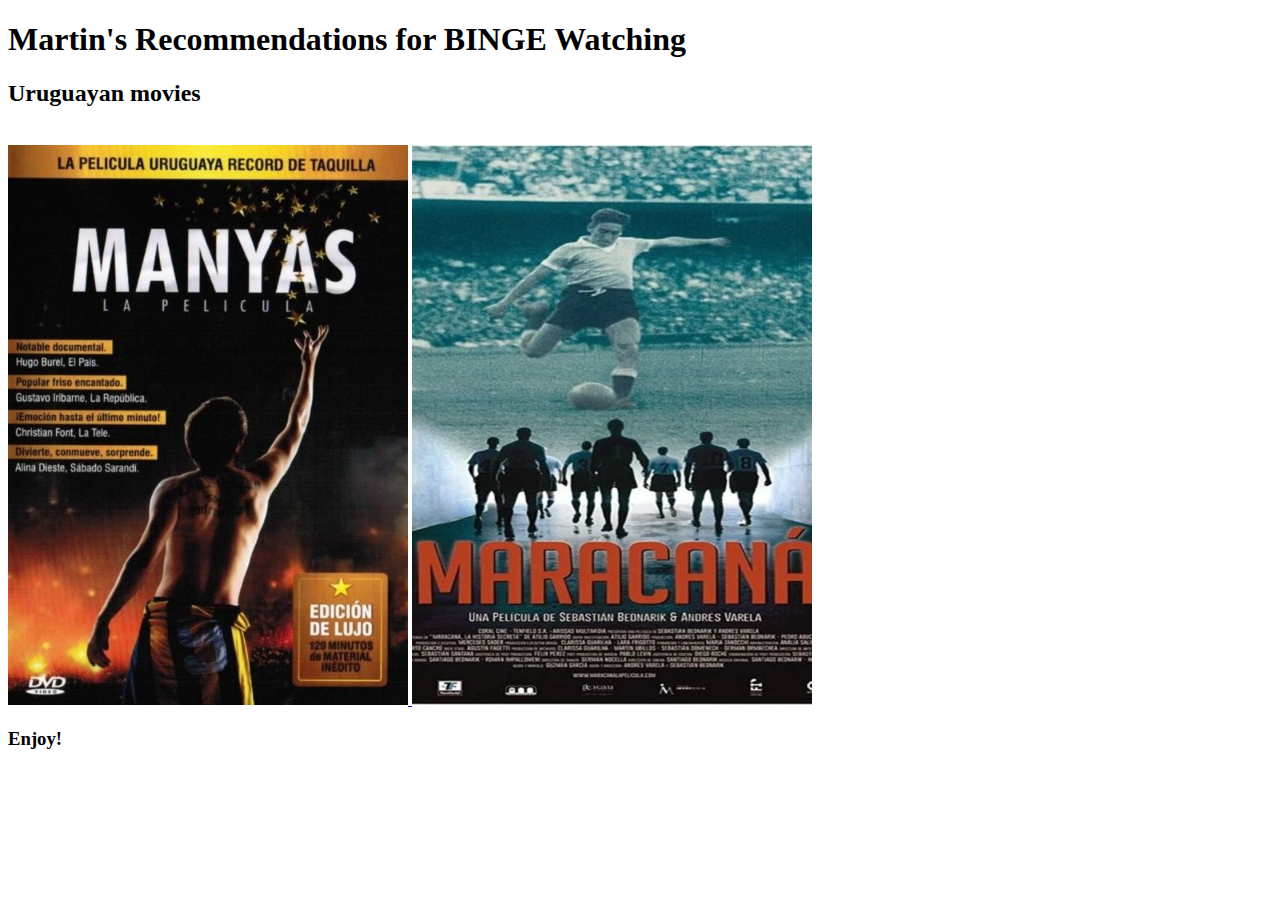
<file: ex1/index.html>
<!DOCTYPE html>
<html lang="en">
  <head>
    <title>Martin Mazas</title>
  </head>
  <body>
    <h1>Martin's Recommendations for BINGE Watching</h1> 
    <h2>Uruguayan movies</h2> 
  <br>
    <a href="index2.html">
      <img src="images\manyas.jpg" title="Manyas"/>
    </a>
    <a href="index3.html">
      <img src="images\maracana.jpg" title="Maracana"/>
    </a>
    <h3>Enjoy!</h3>
  </body>
</html>
</file>
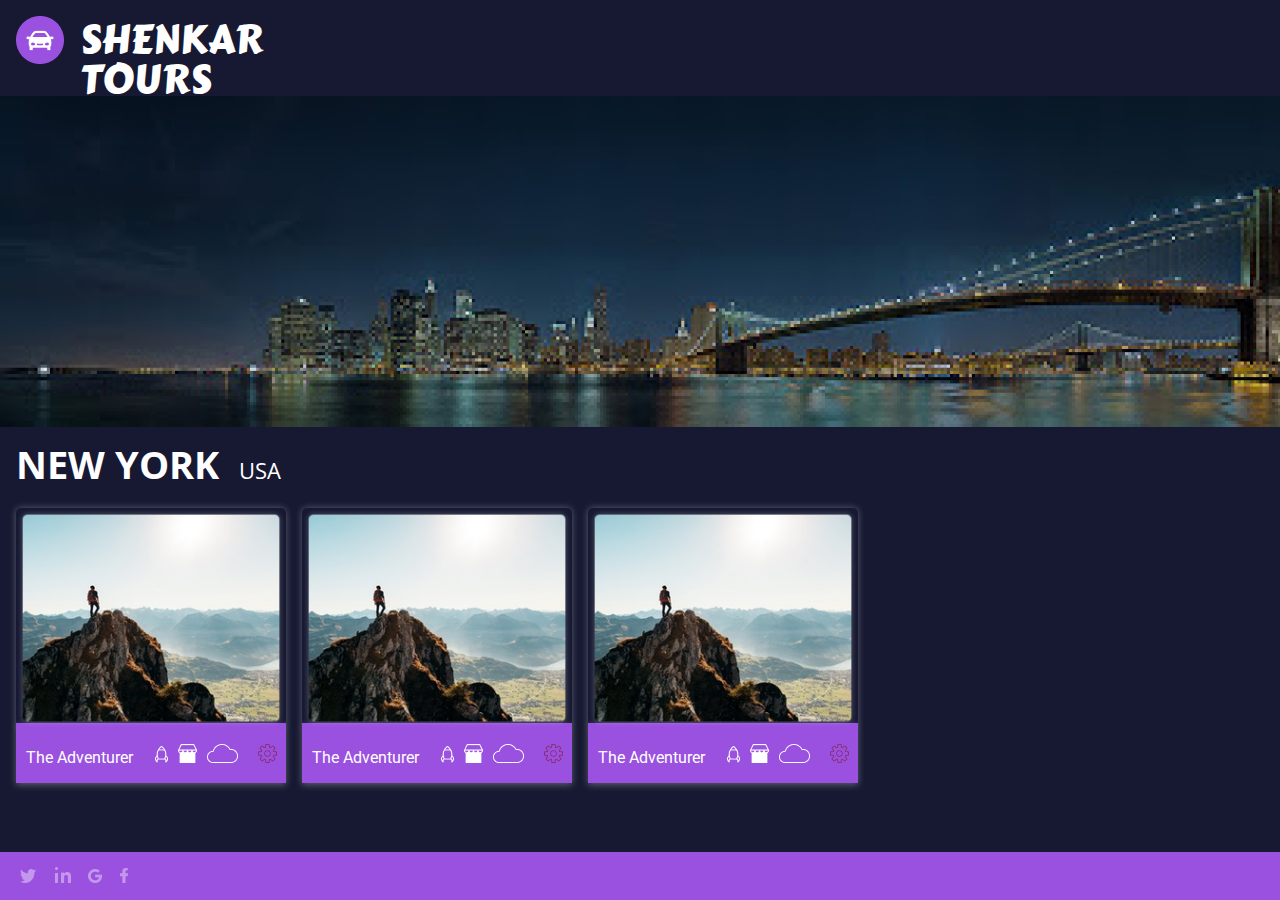
<file: ex2/index.html>
<!DOCTYPE html>
<html lang="en">
    <head>
        <link href="https://fonts.googleapis.com/css2?family=Carter+One&family=Open+Sans&family=Roboto:wght@300&display=swap" rel="stylesheet">
        <link rel="stylesheet" href="css/style.css">
        <title>Martin Mazas-Ex2</title>
    </head>
    <body>
        <header>
            <a href="#" id="logo"><span>SHENKAR TOURS</span></a> 
        </header>
        <main>
            <section id="cover"></section>
            <section id="place">
                    <h1>NEW YORK</h1>
                    <h5>USA</h5>
            </section>
            <section id="cardsMenu">
                <section id="card">
                        <img class="picture" src="images/cet.png">
                        <section id="container">
                            <a href="index2.html"><span>The Adventurer</span></a>
                            <section id="icons">
                                <img class="eachIcon" src="images/cohete.png">
                                <img class="eachIcon" src="images/basura.png">
                                <img class="eachIcon" src="images/nube.png">
                            </section>
                            <img class="settingsIcon" src="images/settings.png">
                        </section>
                </section>
                <section id="card">
                        <img class="picture" src="images/cet.png">
                        <section id="container">
                            <a href="index2.html"><span>The Adventurer</span></a>
                            <section id="icons">
                                <img class="eachIcon" src="images/cohete.png">
                                <img class="eachIcon" src="images/basura.png"> 
                                <img class="eachIcon" src="images/nube.png">
                            </section>
                            <img class="settingsIcon" src="images/settings.png">
                        </section>
                </section>
                <section id="card">
                        <img class="picture" src="images/cet.png">
                        <section id="container">
                            <a href="index2.html"><span>The Adventurer</span></a>
                            <section id="icons">
                                <img class="eachIcon" src="images/cohete.png">
                                <img class="eachIcon" src="images/basura.png">                        
                                <img class="eachIcon" src="images/nube.png">
                            </section>
                            <img class="settingsIcon" src="images/settings.png">
                        </section>
                </section>
            </section>          
          
        </main>
        <footer>
            <section id="socialFooter">
                <a href="https://twitter.com/mazas_martin"><img class="twitter" src="images/Twitter.png"></a>
                <a href="https://www.linkedin.com/in/martin-mazas-0b898172/"><img class="linkedin" src="images/Linkedin.png"></a>
                <a href="https://www.google.com"><img class="google" src="images/Google.png"></a>
                <a href="https://www.facebook.com"><img class="facebook" src="images/Facebook.png"></a>
            </section>
        </footer>
    </body>
</html>
</file>
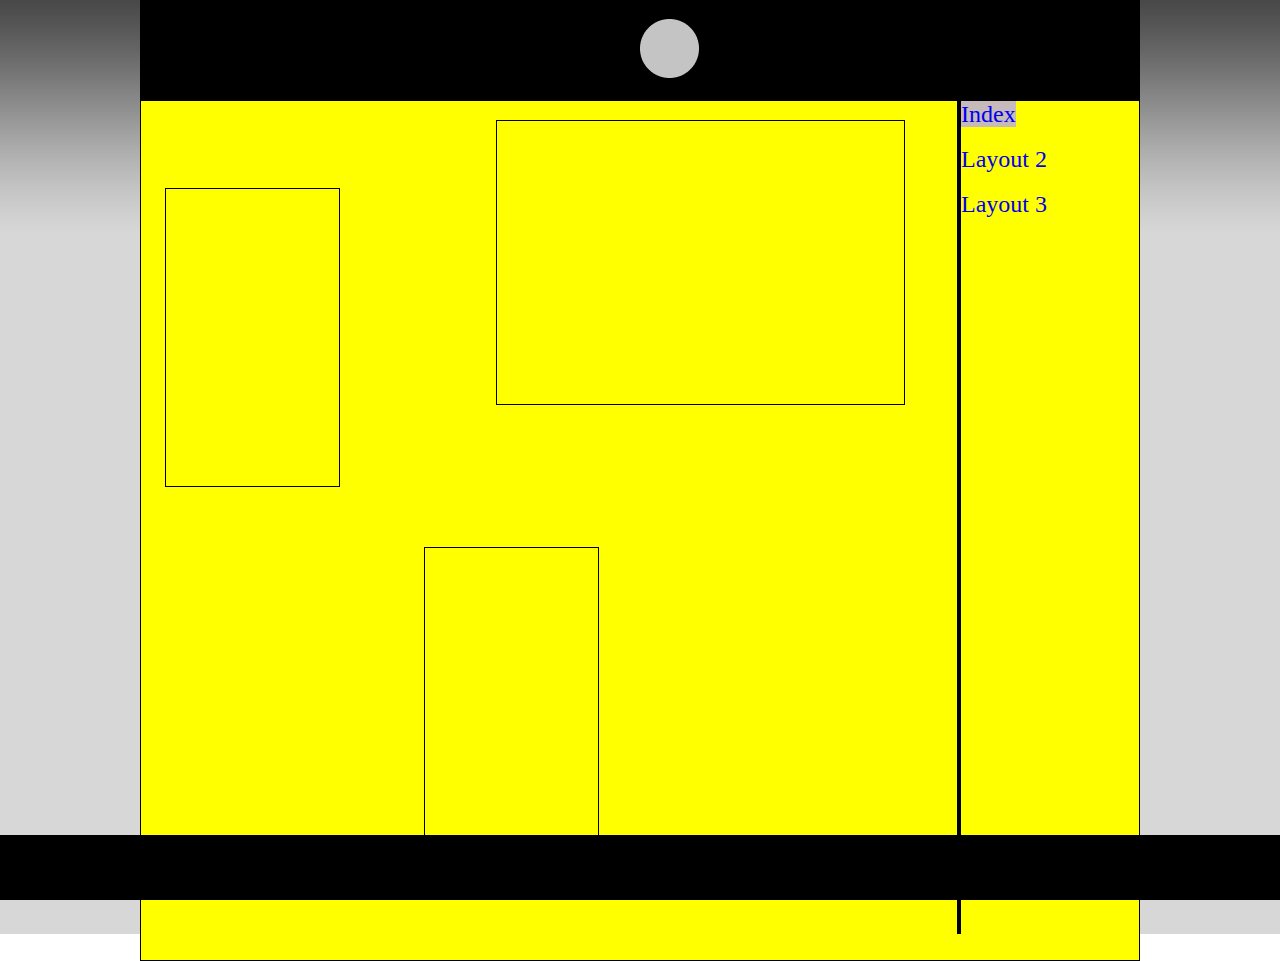
<file: ex3/index.html>
<!DOCTYPE html>
<html lang="en">
<head>
    <meta charset="UTF-8">
    <meta name="viewport" content="width=device-width, initial-scale=1.0">
    <title>Martin Mazas ex3</title>
    <link rel="stylesheet" href="css/style.css">
</head>
<body>
    <div id="wrapper">
        <header><a href="#"><span id="logo"></span></a></header>
        <nav class="vertical">
            <ul>
                <li><a class="selected" href="#">Index</a></li><br>
                <li><a href="layout2.html">Layout 2</a></li><br>
                <li><a href="layout3.html">Layout 3</a></li><br>
            </ul>
        </nav>
        <main class="container left">
            <article class="verticalRectangle topLeft"></article>
            <article class="horizontalRectangle topRight"></article>
            <article class="verticalRectangle centerDown"></article>
        </main>
    </div>
    <footer class="clear"></footer>
</body>
</html>
</file>
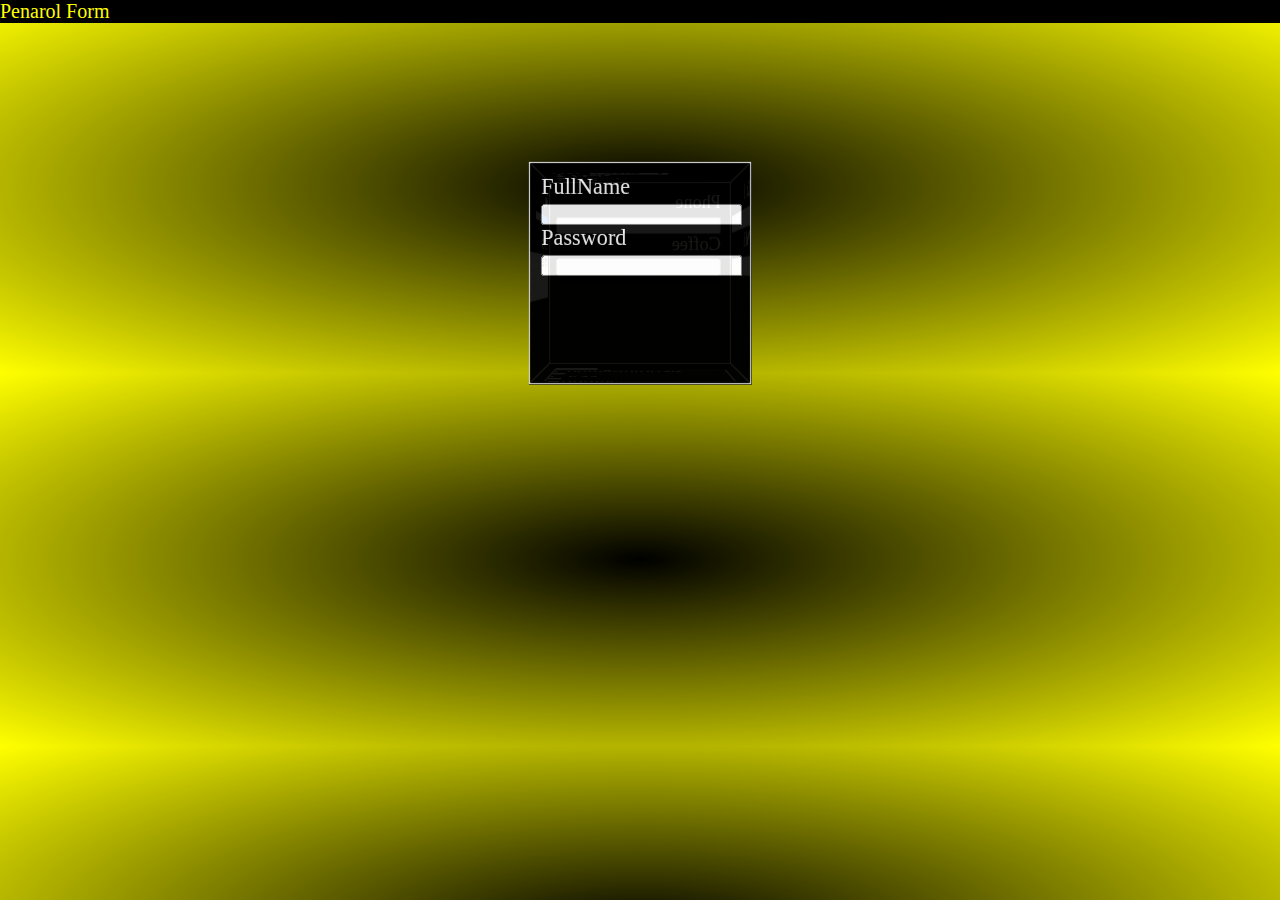
<file: ex4/index.html>
<!DOCTYPE html>
<html lang="en">
<head>
    <meta charset="UTF-8">
    <meta name="viewport" content="width=device-width, initial-scale=1.0">
    <title>Martin Mazas ex4</title>
    <link rel="stylesheet" href="https://stackpath.bootstrapcdn.com/bootstrap/4.5.0/css/bootstrap.min.css" integrity="sha384-9aIt2nRpC12Uk9gS9baDl411NQApFmC26EwAOH8WgZl5MYYxFfc+NcPb1dKGj7Sk" crossorigin="anonymous">
    <link href="includes/css/style.css" rel="stylesheet">
</head>
<body>
    <nav class="navbar navbar-dark bg-gradient">
        Penarol Form
    </nav>
    <main>
        <form action="http://html5-book.co.il/teach/forms/get_form2.php" method="GET">
            <div class="wrap">
                <div class="cube">
                    <div class="front">
                        <label>FullName
                            <input type="text" class="form-control col-md-9" name="fullName" required>
                        </label>
                        <label>Password
                            <input type="password" class="form-control col-md-9" name="pass">
                        </label>
                    </div>
                <div class="right">
                    <label>Email
                        <input type="email" class="form-control col-md-9" name="mail" autocomplete="on">
                    </label>
                    <label>Website
                        <input type="url" class="form-control col-md-9" name="website" autocomplete="on">
                    </label>                
                </div>
                <div class="back">
                    <label>Phone
                        <input type="text" class="form-control col-md-9" name="phone" pattern="[0-9]{10}">
                    </label>
                    <label>Coffee
                        <input type="number" class="form-control col-md-9" name="coffee">
                    </label>                 
                </div>
                <div class="left">
                    <label>Range &nbsp;
                        <input type="range" class="custom-range col-md-9" min="50" max="100" name="temper">
                    </label>
                    <label>Address
                        <textarea class="form-control col-md-6" rows="3" name="address">some text</textarea>
                    </label>                   
                </div>
                <div class="bottom">
                    <fieldset>
                        <legend> Hobbies:</legend>
                        <div class="form-check">
                            <input class="form-check-input" type="checkbox" name="interests[]" value="GYM" id="check1">
                            <label class="form-check-label" for="check1">GYM  
                            </label>
                            <input class="form-check-input" type="checkbox" name="interests[]" value="Coding-tutorials" id="check2">
                            <label class="form-check-label" for="check2">Coding-tutorials
                            </label>
                        </div>
                    </fieldset>               
                    <input type="submit" value="Submit">  
                </div>
                <div class="top">
                    <label>Gender<br>
                        <input type="radio" name="gender" value="female"> Female <br>
                        <input type="radio" name="gender" value="male"> Male
                    </label>
                    <label>Age
                        <select id="options" class="custom-select col-md-4" name="age">
                            <option selected>Choose...</option>
                            <option value="10">10</option>
                            <option value="11">11</option>
                            <option value="12">12</option>
                            <option value="13">13</option>
                            <option value="14">14</option>
                            <option value="15">15</option>
                            <option value="16">16</option>
                            <option value="17">17</option>
                            <option value="18">18</option>
                            <option value="19">19</option>
                            <option value="20">20</option>
                        </select>
                    </label>
                                    
                </div>
                        
                </div>
            </div>
        </form>
    </main>
    <script src="includes/jquery-3.2.1.min.js"></script>
    <script src="https://cdn.jsdelivr.net/npm/popper.js@1.16.0/dist/umd/popper.min.js" integrity="sha384-Q6E9RHvbIyZFJoft+2mJbHaEWldlvI9IOYy5n3zV9zzTtmI3UksdQRVvoxMfooAo" crossorigin="anonymous"></script>
    <script src="https://stackpath.bootstrapcdn.com/bootstrap/4.5.0/js/bootstrap.min.js" integrity="sha384-OgVRvuATP1z7JjHLkuOU7Xw704+h835Lr+6QL9UvYjZE3Ipu6Tp75j7Bh/kR0JKI" crossorigin="anonymous"></script>
    <script src="includes/main.js"></script>
</body>
</html>
</file>
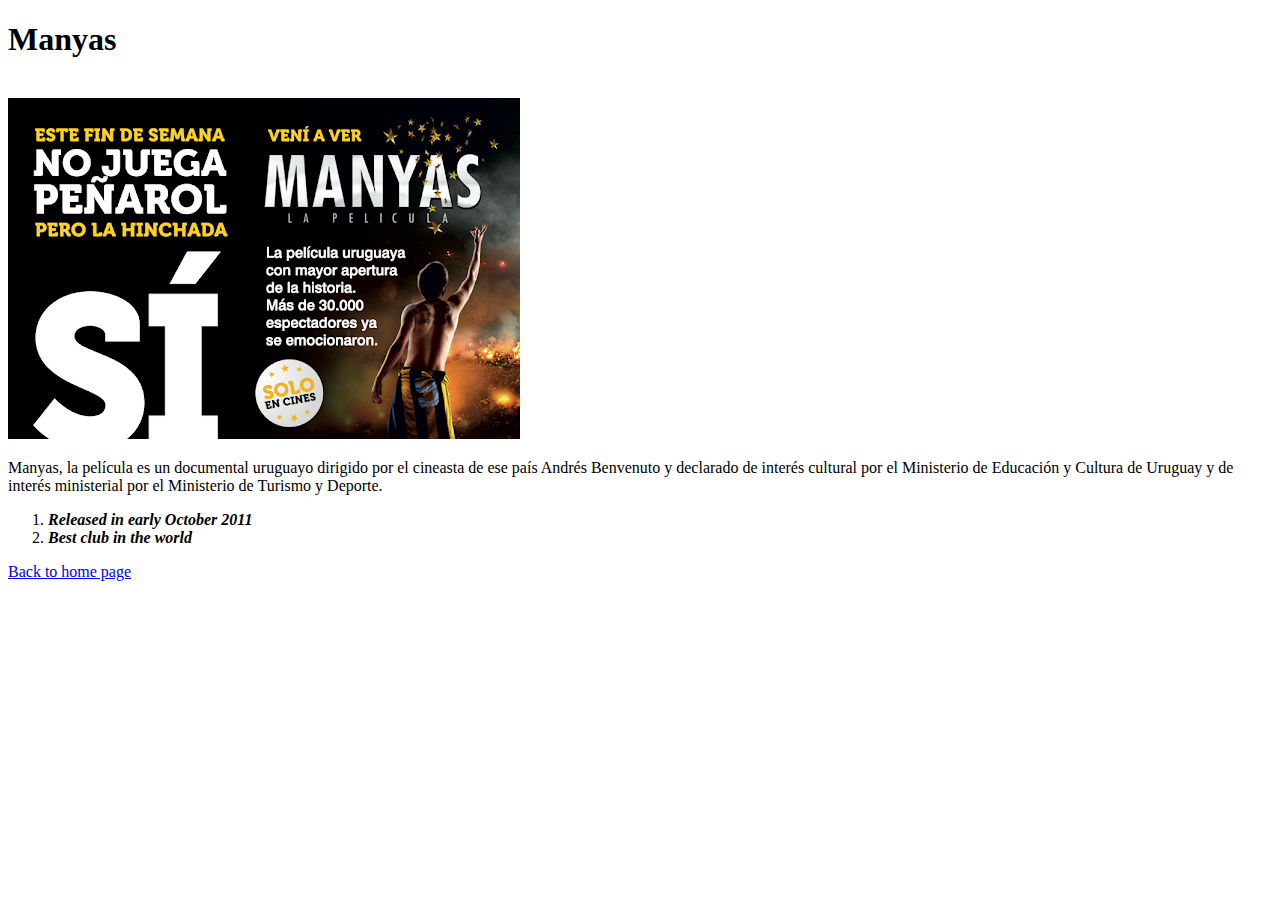
<file: ex1/index2.html>
<!DOCTYPE html>
<html lang="en">
  <head>
    <title>Martin Mazas</title>
  </head>
  <body>
    <h1>Manyas</h1> 
  <br>
    <img src="images\manyas2.jpg" title= "Manyas2"/>
  <br>
    <p>
      Manyas, la película es un documental uruguayo dirigido por el cineasta de ese país Andrés Benvenuto 
      y declarado de interés cultural por el Ministerio de Educación y Cultura de Uruguay y de interés 
      ministerial por el Ministerio de Turismo y Deporte.
    </p>
    <ol>
      <li><i><b>Released in early October 2011</b></i></li>
      <li><i><b>Best club in the world</b></i></li>
    </ol>
    <a href="./index.html">Back to home page</a>
</body>
</html>
</file>
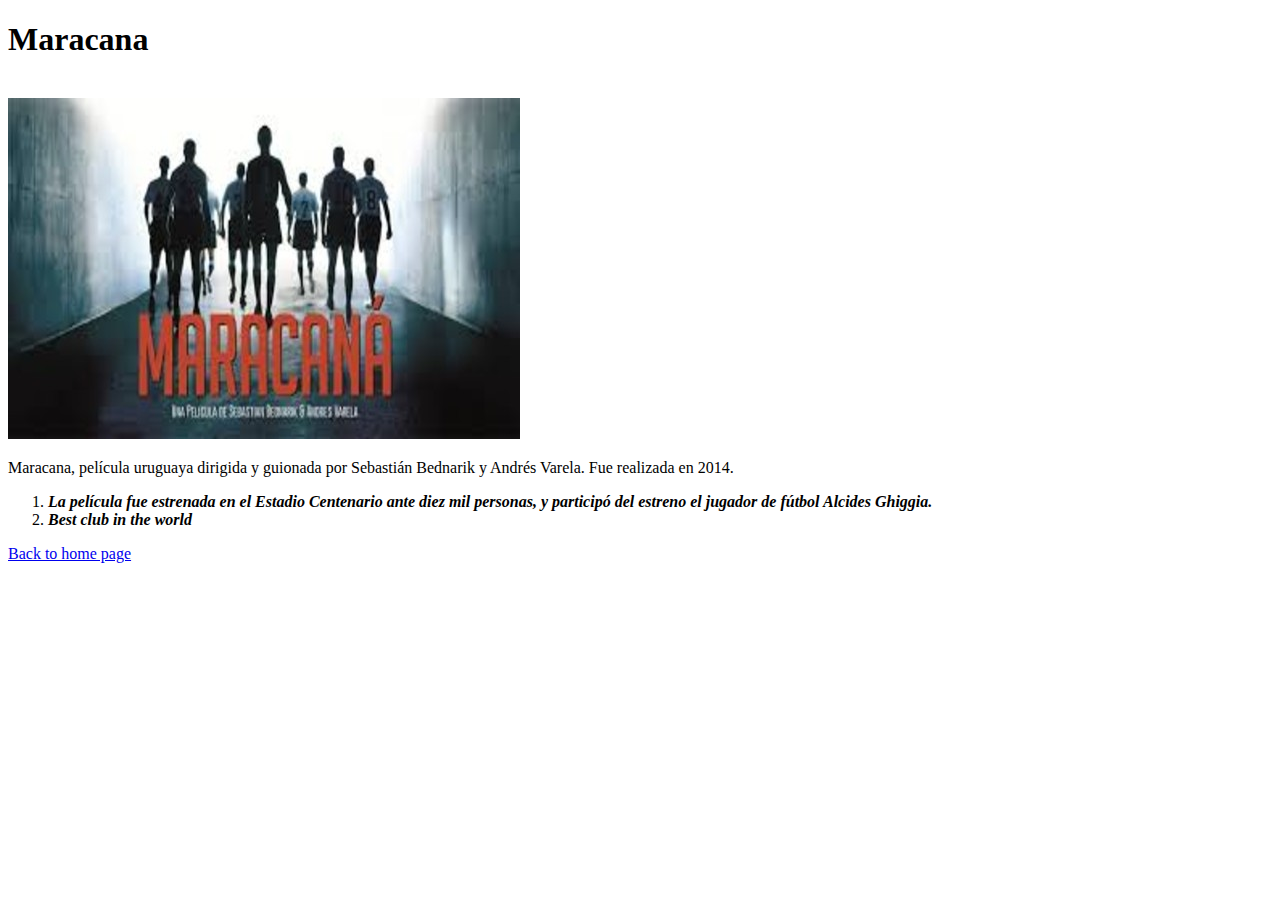
<file: ex1/index3.html>
<!DOCTYPE html>
<html lang="en">
  <head>
    <title>Martin Mazas</title>
  </head>
<body>
  <h1>Maracana</h1> 
  <br>
    <img src="images\maracana2.jpg" title= "Maracana2"/>
  <br>
    <p>
      Maracana, película uruguaya dirigida y guionada por Sebastián Bednarik y Andrés Varela. Fue realizada en 2014.
    </p>
    <ol>
      <li><i><b>La película fue estrenada en el Estadio Centenario ante diez mil personas, y participó del estreno el jugador de fútbol Alcides Ghiggia.</b></i></li>
      <li><i><b>Best club in the world</b></i></li>
    </ol>
    <a href="./index.html">Back to home page</a>
</body>
</html>
</file>
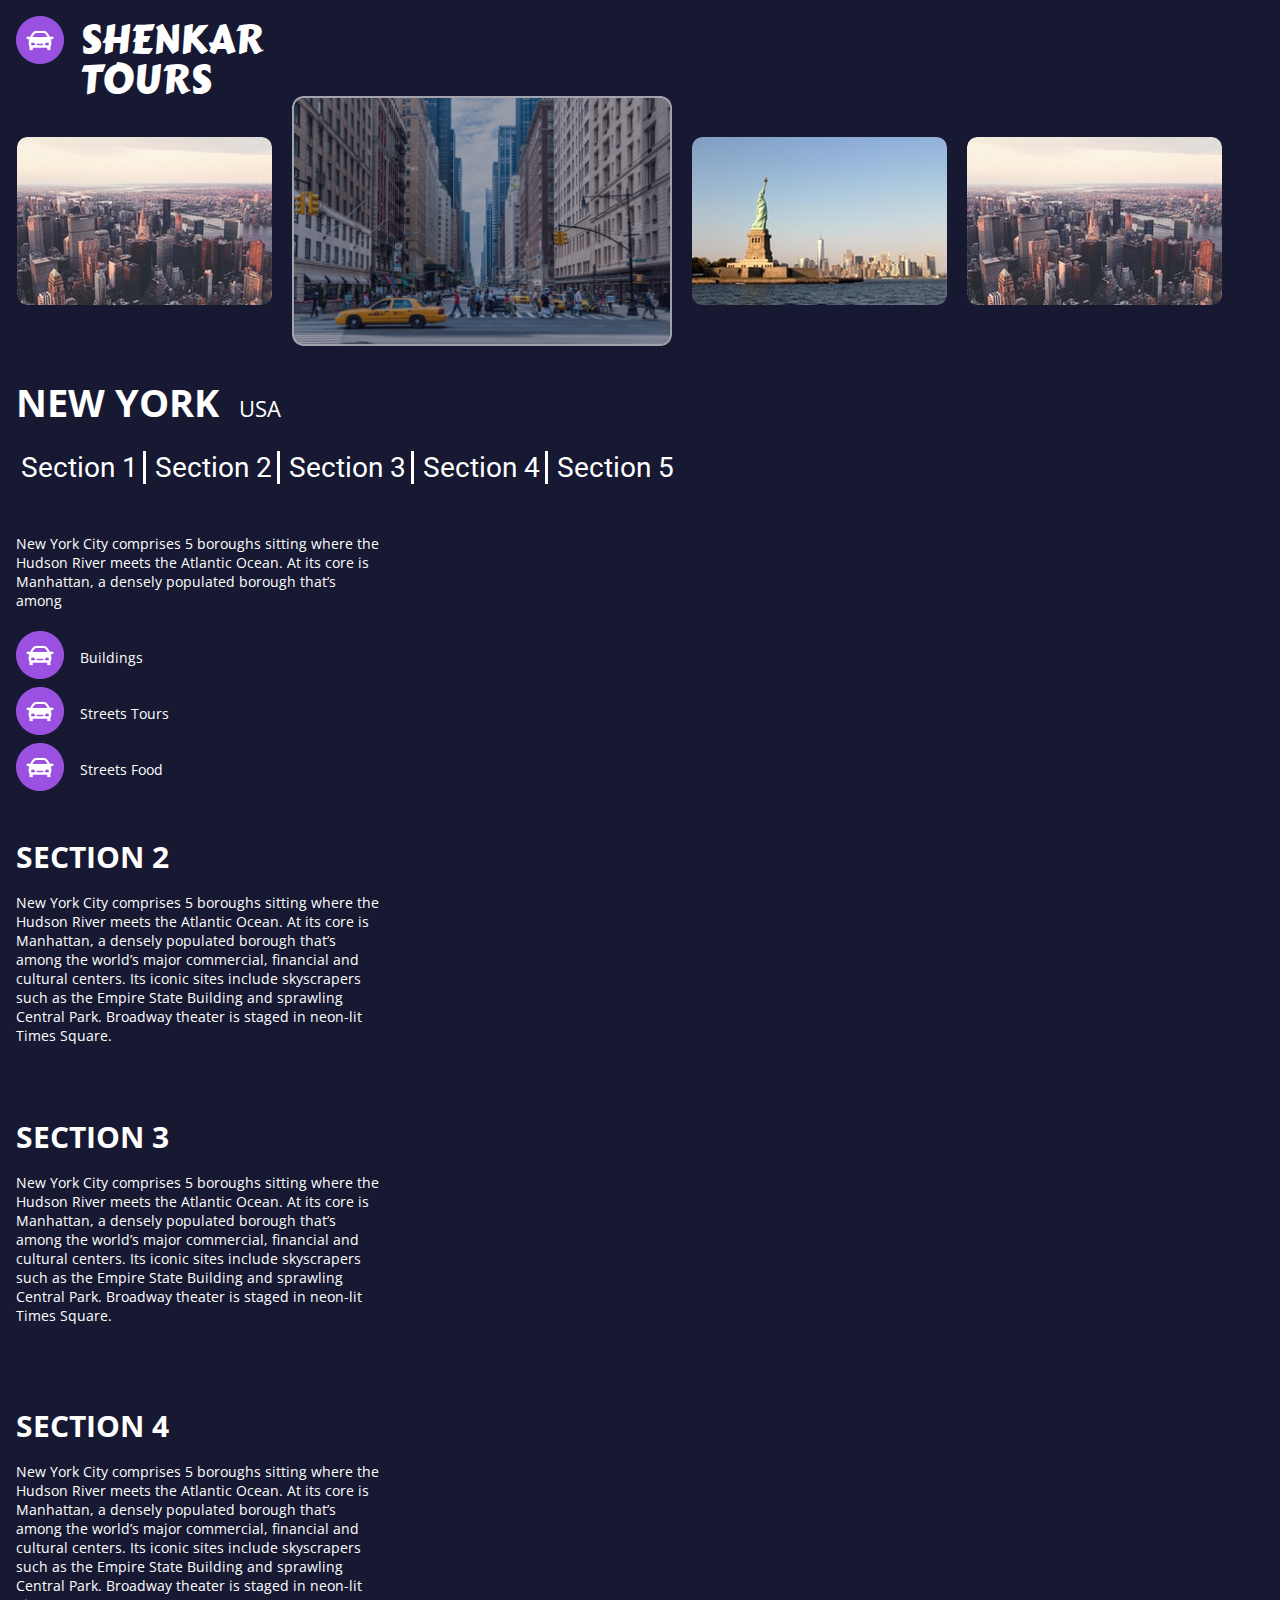
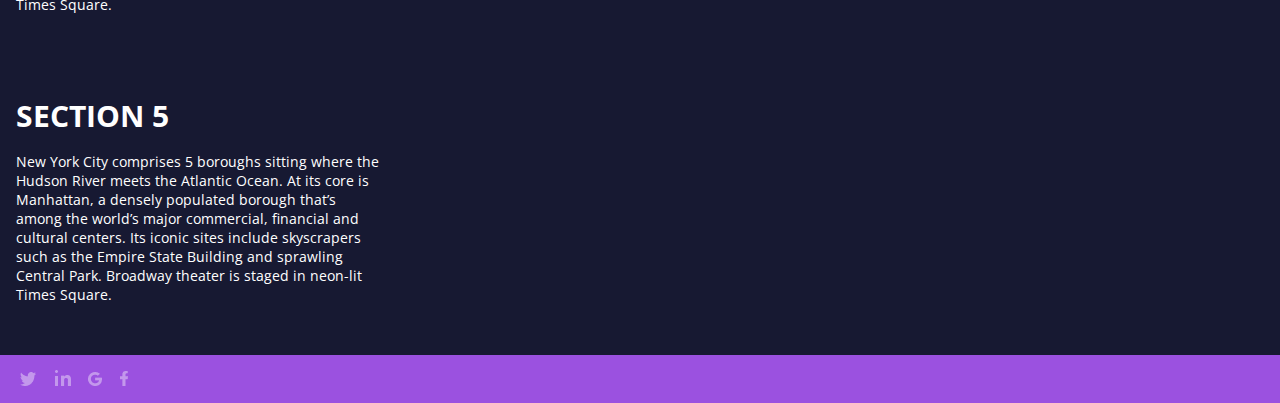
<file: ex2/index2.html>
<!DOCTYPE html>
<html lang="en">
<head>
    <link href="https://fonts.googleapis.com/css2?family=Carter+One&family=Open+Sans&family=Roboto:wght@300&display=swap" rel="stylesheet">
    <link rel="stylesheet" href="css/style.css">
    <title>Martin Mazas-Ex2</title>
</head>
<body>
    <header>
        <a href="index.html" id="logo"><span>SHENKAR TOURS</span></a> 
    </header>
        <section id="pictureGalery">
            <img id="cityPicture" src="images/ny1.png">
            <img id="selectedPicture" src="images/ny2.png">
            <img id="cityPicture" src="images/ny3.png">
            <img id="cityPicture" src="images/ny1.png">
        </section>
        <section id="place">
            <h1>NEW YORK</h1>
            <h5>USA</h5>
        </section>
    <nav>
        <a href="#"><h3 class="span">Section 1</h3></a>
        <a href="#section2"><h3 class="span">Section 2</h3></a>
        <a href="#section3"><h3 class="span">Section 3</h3></a>
        <a href="#section4"><h3 class="span">Section 4</h3></a>
        <a href="#section5"><h3>Section 5</h3></a>
    </nav>
    <main id="mainCity">
        <p>New York City comprises 5 boroughs sitting 
            where the Hudson River meets the Atlantic 
            Ocean. At its core is Manhattan, a densely
            populated borough that’s among 
        </p>
        <section id="recomendations">
            <ul>
                <li class="bullet"><span>Buildings</span></li>
                <li class="bullet"><span>Streets Tours</span></li>
                <li class="bullet"><span>Streets Food</span></li>
            </ul>
        </section>
        <section id="navLink">
            <h2 id="section2">section 2</h2>
            <p> New York City comprises 5 boroughs sitting
                where the Hudson River meets the Atlantic Ocean.
                At its core is Manhattan, a densely populated
                borough that’s among the world’s major commercial,
                financial and cultural centers. Its iconic sites
                include skyscrapers such as the Empire State Building
                and sprawling Central Park. Broadway theater is staged
                in neon-lit Times Square.
            </p>
            <h2 id="section3">section 3</h2>
            <p> New York City comprises 5 boroughs sitting
                where the Hudson River meets the Atlantic Ocean.
                At its core is Manhattan, a densely populated
                borough that’s among the world’s major commercial,
                financial and cultural centers. Its iconic sites
                include skyscrapers such as the Empire State Building
                and sprawling Central Park. Broadway theater is staged
                in neon-lit Times Square.
             </p>
             <h2 id="section4">section 4</h2>
             <p>New York City comprises 5 boroughs sitting
                where the Hudson River meets the Atlantic Ocean.
                At its core is Manhattan, a densely populated
                borough that’s among the world’s major commercial,
                financial and cultural centers. Its iconic sites
                include skyscrapers such as the Empire State Building
                and sprawling Central Park. Broadway theater is staged
                in neon-lit Times Square.
              </p>
              <h2 id="section5">section 5</h2>
              <p>New York City comprises 5 boroughs sitting
                where the Hudson River meets the Atlantic Ocean.
                At its core is Manhattan, a densely populated
                borough that’s among the world’s major commercial,
                financial and cultural centers. Its iconic sites
                include skyscrapers such as the Empire State Building
                and sprawling Central Park. Broadway theater is staged
                in neon-lit Times Square.
               </p>
        </section>
    </main>
    <footer>
        <section id="socialFooter">
            <a href="https://twitter.com/mazas_martin"><img class="twitter" src="images/Twitter.png"></a>
            <a href="https://www.linkedin.com/in/martin-mazas-0b898172/"><img class="linkedin" src="images/Linkedin.png"></a>
            <a href="https://www.google.com"><img class="google" src="images/Google.png"></a>
            <a href="https://www.facebook.com"><img class="facebook" src="images/Facebook.png"></a>
        </section>
    </footer>
</body>
</html>
</file>
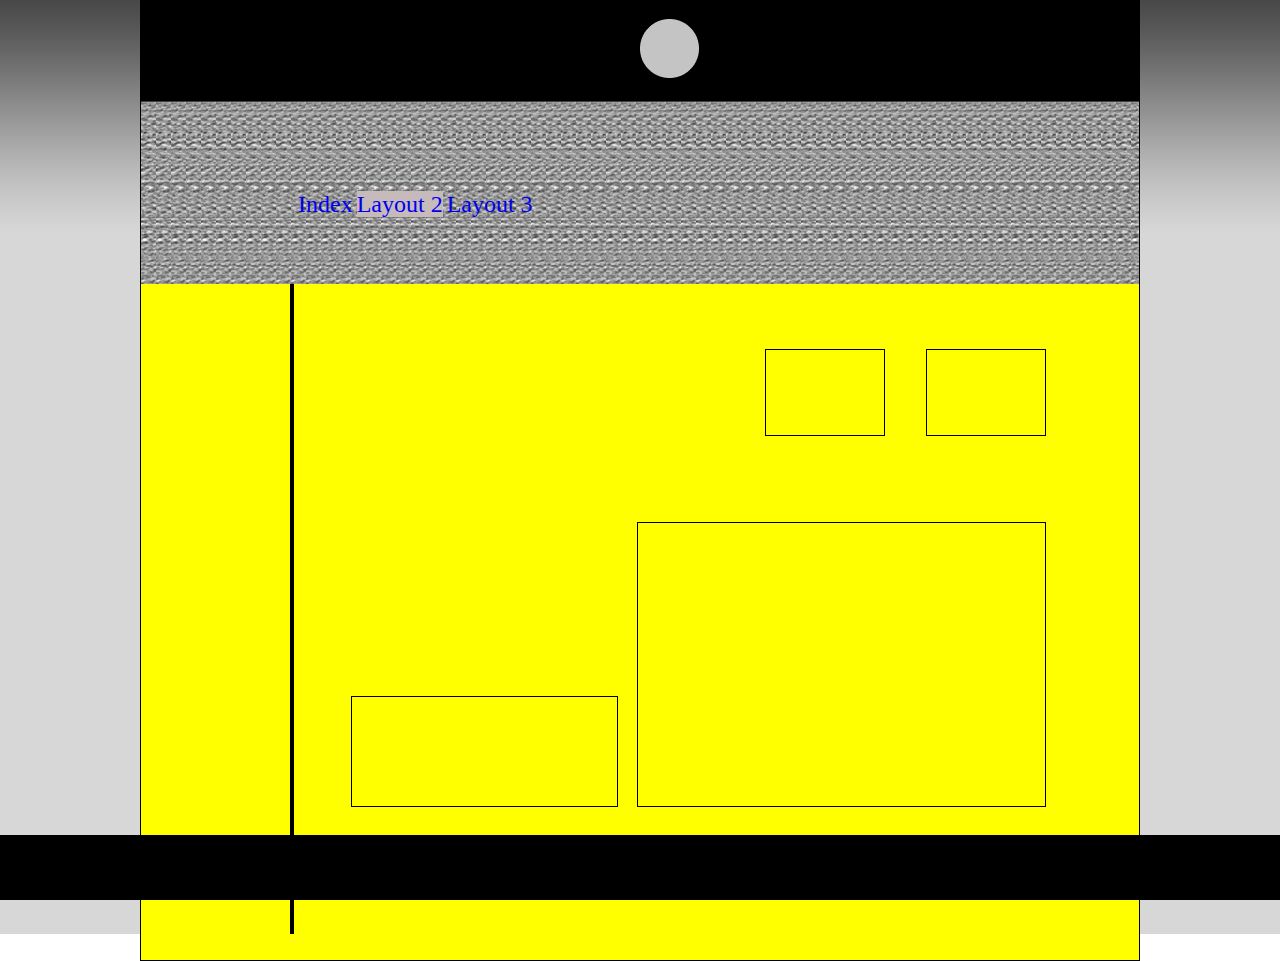
<file: ex3/layout2.html>
<!DOCTYPE html>
<html lang="en">
<head>
    <meta charset="UTF-8">
    <meta name="viewport" content="width=device-width, initial-scale=1.0">
    <title>Martin Mazas ex3</title>
    <link rel="stylesheet" href="css/style.css">
</head>
<body>
    <div id="wrapper">
        <header><a href="index.html"><span id="logo"></span></a></header>
        <nav class="horizontal">
            <ul>
                <li><a href="index.html">Index</a></li>
                <li><a class="selected" href="#">Layout 2</a></li>
                <li><a href="layout3.html">Layout 3</a></li>
            </ul>
        </nav>
        <aside></aside>
        <main class="container right">
            <article class="horizontalMediumRectangle bottomLeft"></article>
            <article class="horizontalRectangle bottomCenter"></article>
            <article class="horizontalSmallRectangle smallLeft"></article>
            <article class="horizontalSmallRectangle smallRight"></article>
        </main>
    </div>
    <footer class="clear"></footer>
</body>
</html>
</file>
<file: ex2/css/style.css>
*{
    margin: 0;
    padding: 0;
}
a{
    text-decoration: none;
}
h1,h2,h3,h5,p,span{
    color: #FFFFFF;
    font-style: normal;
}
h1,h2,h5,p{
    font-family: Open Sans;
}
h1,h3,h5{
    display: inline;
}
h3,p,h5,span{
    font-weight: normal;
}
h1,h2{
    font-weight: bold;
}
p{
    font-size: 14px;
}
header,footer{
    width: 100%;
}
header,main,footer,section,div,nav{
    display: block;
}
body{
    background-color: #171932;
}
header{
    padding-top: 16px;
}
#logo{
    background:url(../images/Logo.png) no-repeat center left;
    width: 48px;
    height: 48px;
    display: block;
    margin-left: 16px;
}
#logo span{
    font-family: Carter One;
    font-size: 40px;
    line-height: 40px;
    display: inline-block;
    width: 322px;
    height: 40px;
    margin-left: 64px;
    margin-top: 4px;
}
#cover{
    background: url(../images/Cover.png) no-repeat;
    margin-top: 32px;
    margin-bottom: 11px;
    width: 1600px;
    height: 331px;
}
#place{
    margin-left: 16px;
    display: block;
}
h1{
    font-size: 38px;
}
h5{
    margin-left: 16px;
    font-size: 22px;
}
#cardsMenu{
    display: block;
    margin-top: 18px;
    margin-bottom: 69px;
    margin-left: 16px;
    height: 275px;
}
#card{
    display: inline-block;
    height: 275px;
    width: 270px;
    margin-right: 12px;
}
img.picture{
    display: block;
    width: 270px;
    height: 220px;
    box-shadow: 0px 0px 7px
        rgba(255,255,255,0.3);
    border-radius: 5px;
}
#container{
    display: block;
    margin-top: -5px;
    width: 270px;
    height: 60px;
    background-color: #9B51E0;
    box-shadow: 0px 2px 7px
        rgba(255,255,255,0.3);
}
#container a span{
    font-family: Roboto;
    margin-left: 10px;
    margin-right: 8px;
}
#icons{
    display: inline-block;
    margin-left: 4px;
    margin-top: 21px;
}
.eachIcon{
    display: inline-block;
    margin-left: 6px;
}
.settingsIcon{
    display: inline-block;
    margin-left: 16px;
}
footer{
    background-color: #9B51E0;
    height: 48px;
}
#socialFooter{
    display: inline-block;
    margin-top: 12px;
    opacity: 0.4;
}
img.twitter{
    margin-left: 16px;
}
img.linkedin{
    margin-left: 7px;
}
img.google{
    margin-left: 4px;
}
img.facebook{
    margin-left: 1px;
}
#pictureGalery{
    display: block;
    height: 250px;
    margin-left: 17px;
    margin-top: 32px;
    margin-bottom: 30px;
}
#cityPicture{
    border-radius: 10px;
    margin-right: 16px;
    margin-bottom: 41px;
}
#selectedPicture{
    width: 380px;
    height: 250px;
    border-radius: 10px;
    margin-right: 16px;
}
nav{
    margin-left: 16px;
    margin-top: 23px;
}
h3{
    font-family: Roboto;
    font-size: 28px;
    padding-left: 5px;
}
h3.span{
    padding-right: 5px;
    border-right:solid;
}
#mainCity{
    margin-left: 16px;
    margin-top: 50px;
    width: 367px;
    margin-bottom: 51px;
}
#recomendations{
    margin-top: 21px;
}
#recomendations h4{
    margin-left: 64px;
    padding-top: 17px;
}
#recomendations ul{
    list-style: none;
    display: block;
}
ul .bullet{
    background: url(../images/Logo.png) no-repeat center left;
    height: 48px;
    margin-top: 8px;
}
li.bullet span{
    font-family: Open Sans;
    font-size: 14px;
    margin-left: 64px;
    display: inline-block;
    margin-top: 17px;
}
#navLink{
    margin-top: 45px;
}
#navLink h2{
    font-size: 30px;
    text-transform: uppercase;
}
#navLink p{
    margin-top: 16px;
}
h2#section3{
    margin-top: 71px;
}
h2#section4{
    margin-top: 80px;
}
h2#section5{
    margin-top: 81px;
}
</file>
<file: ex3/css/style.css>
*{
    margin: 0;
    padding: 0;
    box-sizing: border-box;
}
header,main,nav,body,footer,aside,article{
    display: block;
}
body{
    background: url(../images/body.png) repeat-x;
    height: 100%;
}
#wrapper{
    border: 1px solid black;
    max-width: 1000px;
    width: 83.33%; 
    height: auto; 
    overflow: auto;
    background-color: yellow;
    margin: 0 auto;
    padding-bottom: 2%;
}
header{
    position: relative;
    height: 100px;
    width: 100%;
    text-align: center;
    background:black;
}
#logo{  
    position: absolute;
    background: url(../images/Ellipse\ 1.png) no-repeat;
    height: 59px;
    width: 59px;
    top: 18px;
}
.container{
    position: relative;
}
.container.left{
    float: left;
    width: 814px;
    height: 833px;
}
.container.right{
    float:right;
    width: 843px;
    height: 650px;
}
nav{
    position: relative;
}
nav.vertical{
    height: 833px;
    width: 182px;
    float: right;
    border-left: 4px solid;
}
nav.horizontal{
    background: url(../images/Slice\ 1\ \(1\).png) repeat-x;
    height: 183px;
}
nav.horizontal ul{
    position: relative;
    left: 157px;
    top:90px;
}
nav.horizontal li,nav.layout3 li{
    display: inline;
}
nav.layout3{
    background: url(../images/nav3.png) repeat-x;
    height: 163px;
    width: 100%; 
}
nav.layout3 ul{
    position: relative; 
    top: 50%; 
    text-align: center;
}
#change{
    color: black;
    padding: 16px 32px;
    text-align: center;
    text-decoration: none;
    cursor: pointer;
    position: absolute;
    font-size: .72em;
}
a{
    text-decoration: none;
    font-size: 24px;
}
li{
    list-style: none;
}
li > a:hover{
    background-color: blue;
}
li > a.selected{
    background-color:rgb(199, 186, 186);
}
aside{
    position: relative;
    float: left;
    width: 153px;
    height: 650px;
    border-right: 4px solid;
}
main > article{
    position: absolute;
    border: 1px solid black;
}
.verticalRectangle{
    width: 175px;
    height: 299px;
}
.topLeft{
    top:87px;
    left: 24px;
}
.centerDown{
    left: 283px;
    top: 446px;
}
.horizontalRectangle{
    width: 409px;
    height: 285px;
}
.topRight{
    top:19px;
    left:355px;
}
.horizontalMediumRectangle{
    width: 267px;
    height: 111px;
}
.bottomLeft{
    left: 55px;
    top: 412px;
}
.bottomCenter{
    top: 238px;
    left: 341px;
}
.horizontalSmallRectangle{
    width: 120px;
    height: 87px;
    top:65px;
}
.smallLeft{
    left: 469px;
}
.smallRight{
    left: 630px;
}
footer{
    position: fixed;
    bottom: 0;
    width: 100%;
    height: 65px;
    background-color: black;
}
.clear{
    clear: both;
}
#wrapper > main#rectContainer{
    display: grid;
    margin: 49px auto;
    height: auto;
    width: 824px;
    row-gap: 47px;
    

}
.rect{ 
    border: 1px solid black;
    position: relative;
    background-color: white;
    height: 312px;
    width: 202px;
}

@media only screen and (max-width:577px){
    #wrapper{
        width: 100%;
    }
    #wrapper > main#rectContainer{
        width: 88.56%;
        
    }

}
</file>
<file: ex4/includes/css/style.css>
*{
    margin: 0;
    padding: 0;
}
label{
    display: block;
}
.error{
    color: darkred;
}

.highlight{
    background-color: aquamarine;
}
body{
    font-size: 20px;
    background-image: repeating-radial-gradient(black ,yellow);
}
.bg-gradient{
    background-color:black;
    color: yellow;
    justify-content: center;
}


.cube {
    margin: auto;
    position: relative;
    height: 200px;
    width: 200px;
    transform-style: preserve-3d;
}
  
.cube > div {
    position: absolute;
    box-sizing: border-box;
    padding: 10px;
    height: 100%;
    width: 100%;
    opacity: 0.9;
    background-color: #000;
    border: solid 1px #eeeeee;
    color: #ffffff;
}    

.front {
    transform: translateZ(100px);
}
.back {
    transform: translateZ(-100px) rotateY(180deg);  
}
  
.right {
    transform: rotateY(-270deg) translateX(100px);
    transform-origin: top right;
}
  
.left {
    transform: rotateY(270deg) translateX(-100px);
    transform-origin: center left;
}
  
.top {
    transform: rotateX(-270deg) translateY(-100px);
    transform-origin: top center;
}
  
.bottom {
    transform: rotateX(270deg) translateY(100px);
    transform-origin: bottom center;
}
@keyframes rotate {
    from {
      transform: rotateX(0deg) rotateY(0deg);
    }
    
    to {
      transform: rotateX(360deg) rotateY(360deg);
    }
}
  
.cube {
    animation: rotate 20s infinite linear;
    
}

.wrap:hover .front {
    transform: translateZ(200px);
}
  
.wrap:hover .back {
    transform: translateZ(-200px) rotateY(180deg);
}
  
.wrap:hover .right {
    transform: rotateY(-270deg) translateZ(100px) translateX(100px);
}
  
.wrap:hover .left {
    transform: rotateY(270deg) translateZ(100px) translateX(-100px);
}
  
.wrap:hover .top {
    transform: rotateX(-270deg) translateZ(100px) translateY(-100px);
}
  
.wrap:hover .bottom {
    transform: rotateX(270deg) translateZ(100px) translateY(100px);
}

.wrap {
    margin-top: 150px;
    perspective: 1000px;
    perspective-origin: 50% 50%;
}
.cube > div {
    transition: transform 0.2s ease-in;
  }
</file>
